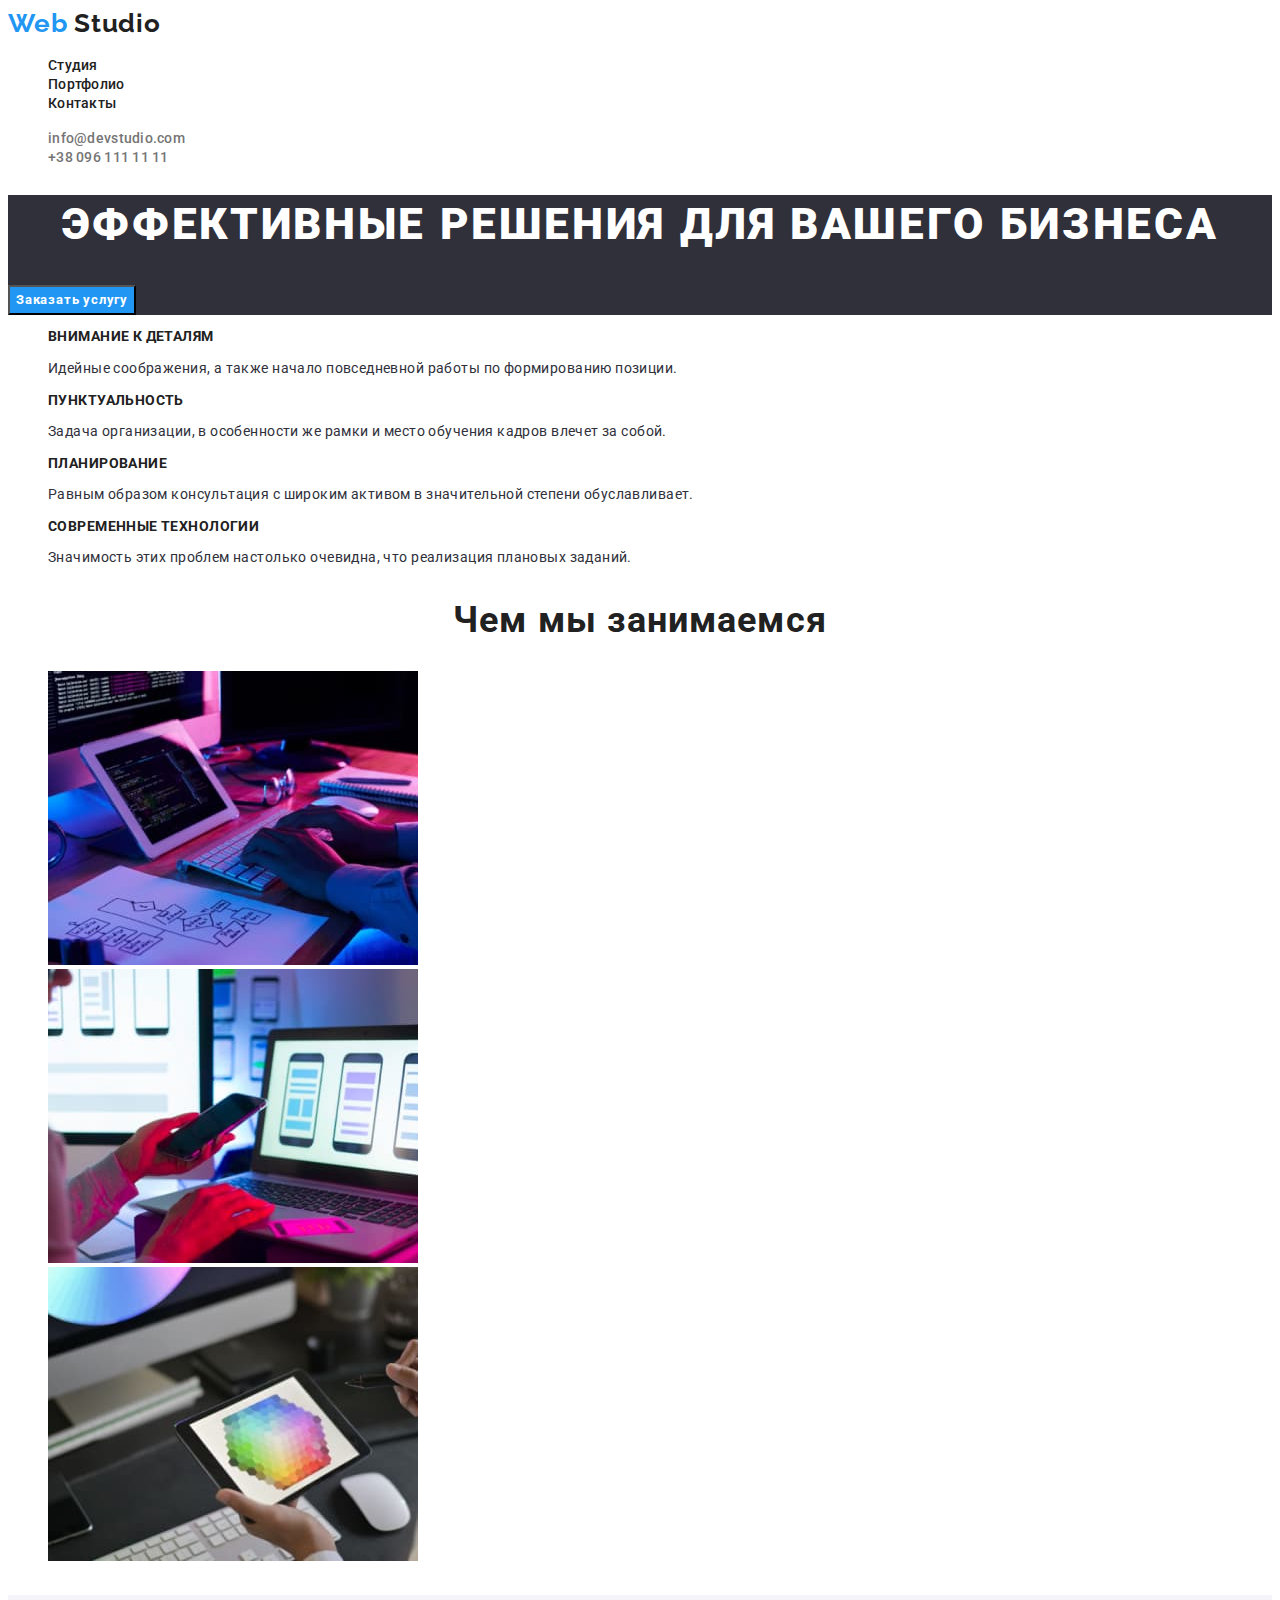
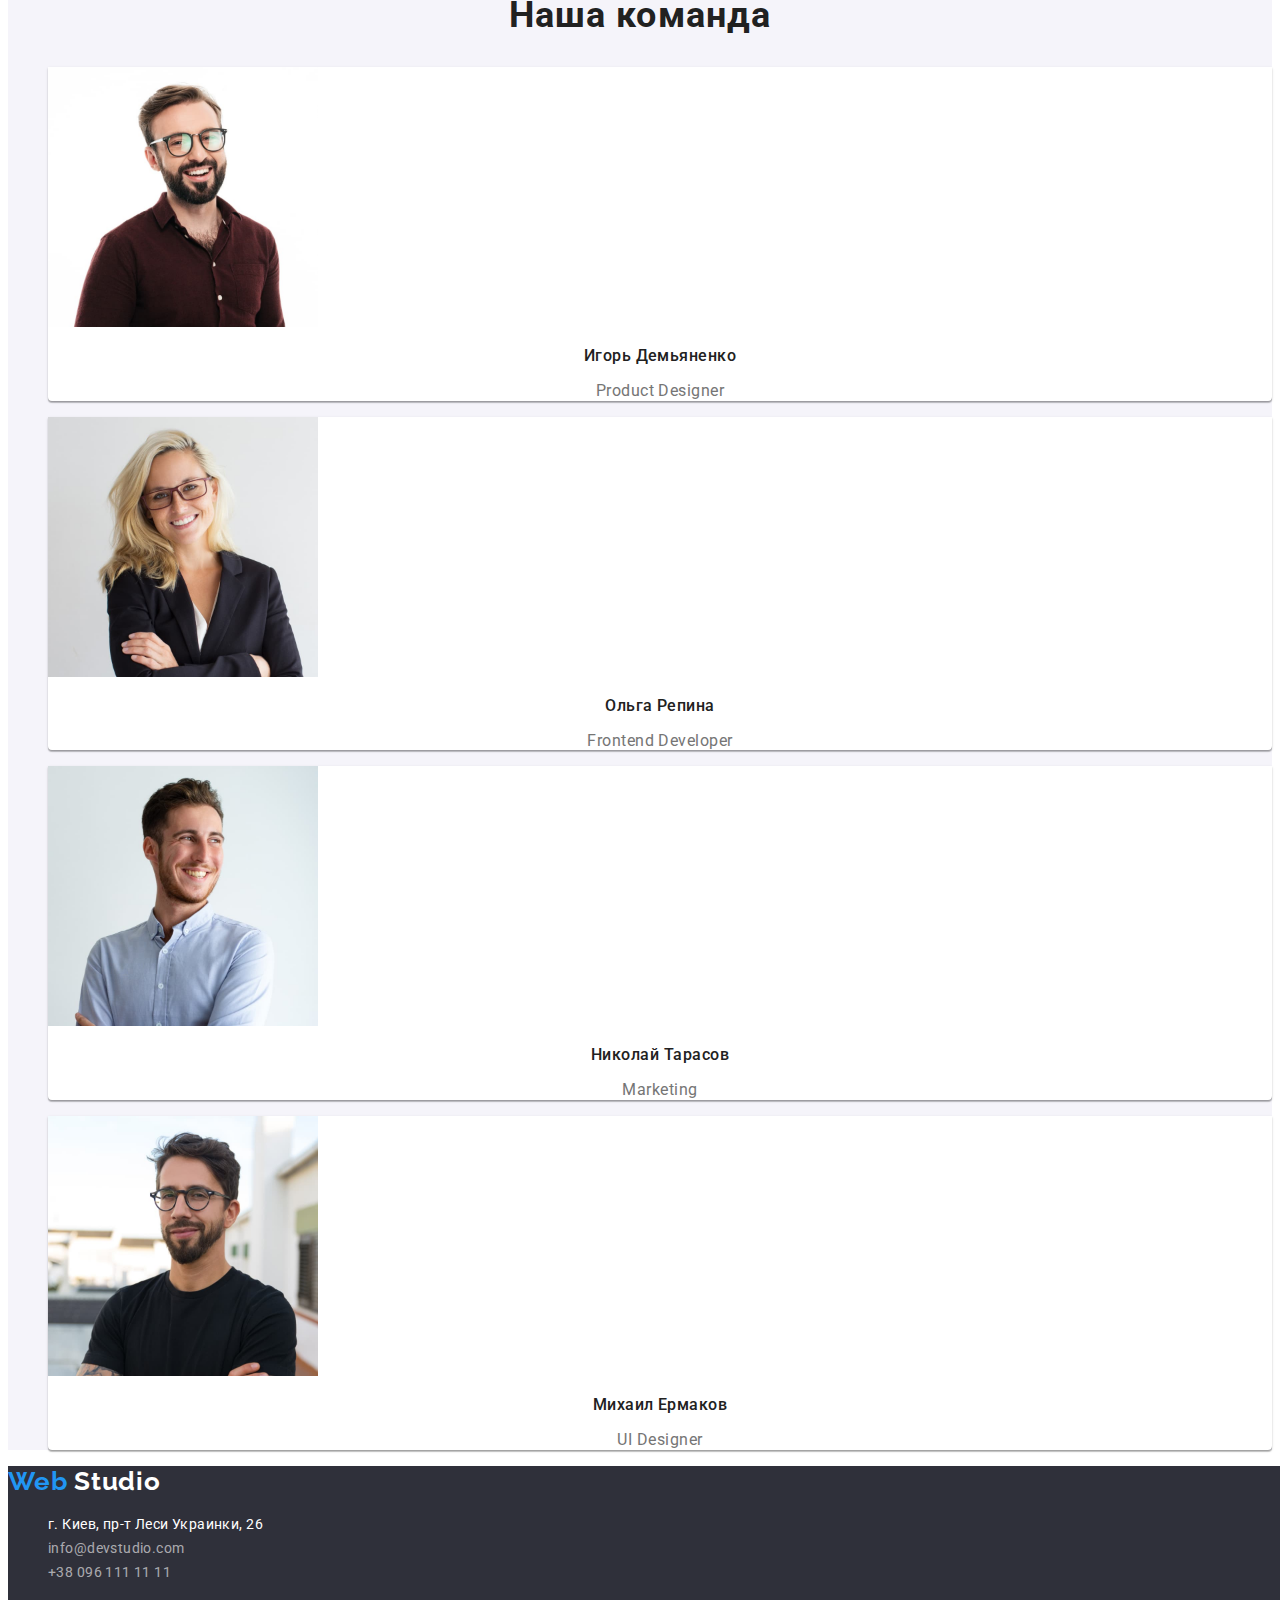
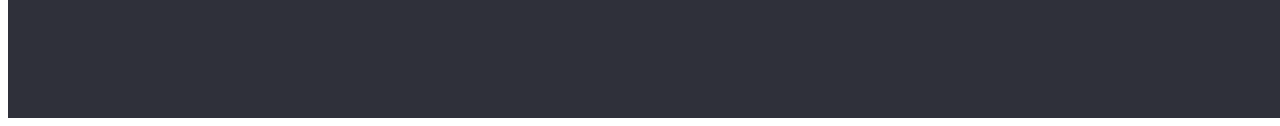
<file: index.html>
<!DOCTYPE html>
<html lang="ru">
<head>
    <meta charset="UTF-8">
    <meta http-equiv="X-UA-Compatible" content="IE=edge">
    <meta name="viewport" content="width=, initial-scale=1.0">
    <title>Студия</title>
    <link rel="preconnect" href="https://fonts.googleapis.com">
    <link rel="preconnect" href="https://fonts.gstatic.com" crossorigin>
    <link href="https://fonts.googleapis.com/css2?family=Raleway:wght@700&family=Roboto:wght@400;500;700;900&display=swap"
        rel="stylesheet">
        <link rel="stylesheet" href="./styles/styles.css">
        <link rel="preconnect" href="https://fonts.googleapis.com">
        <link rel="preconnect" href="https://fonts.gstatic.com" crossorigin>
        <link href="https://fonts.googleapis.com/css2?family=Oleo+Script:wght@700&display=swap" rel="stylesheet">
</head>
<body>
    <!-- header -->
    <header class="header">
        <a class="studio_naming" href=""> <span class="naming_first_part">Web</span> Studio</a>
        <!-- navigation -->
        <nav class="navigation">
        <ul class="links">
            <li class="item"><a class="link"
                href="./index.html">Студия</a></li>
            <li class="item"><a class="link"
                href="./portfolio.html">Портфолио</a></li>
            <li class="item"><a class="link"
                href="">Контакты</a></li>
        </ul>
        </nav>
        <!-- contacts -->
        <ul class="contact_links">
            <li><a class="link" href="mailto:info@devstudio.com">info@devstudio.com</a></li>
            <li><a class="link" href="tel:+380961111111">+38 096 111 11 11</a></li>
        </ul>
    </header>
    <main>
    <!--hero section-->
    <section class="hero">
        <h1 class="hero_title">Эффективные решения для вашего бизнеса</h1>
        <button class="btn" type="button">Заказать услугу</button>
    </section>
    <!--about section-->
    <section class="about">
        <h2 hidden>Приоритеты</h2>
<ul class="about_activity">
    <li class="activity_direction">
        <h3 class="activity_naming">Внимание к деталям</h3>
        <p class="activity_description">Идейные соображения, а также начало повседневной работы по формированию позиции.</p>
    </li>
    <li class="activity_direction">
        <h3 class="activity_naming">Пунктуальность</h3>
        <p class="activity_description">Задача организации, в особенности же рамки и место обучения кадров влечет за собой.</p>
    </li>
    <li class="activity_direction">
        <h3 class="activity_naming">Планирование</h3>
        <p class="activity_description">Равным образом консультация с широким активом в значительной степени обуславливает.</p>
    </li>
    <li class="activity_direction">
        <h3 class="activity_naming">Современные технологии</h3>
        <p class="activity_description">Значимость этих проблем настолько очевидна, что реализация плановых заданий.</p>
    </li>
</ul>
    </section>
    <!--illustration activity section-->
    <section class="illusration">
        <h2 class="illusration_naming">Чем мы занимаемся</h2>
        <ul class="illusration_pictures">
            <li class="illustration_picture"><img src="./pictures/woking-1.jpg"
                alt="работник печатает на клавиатуре"
                width="370"
                height="294"></li>
            <li class="illustration_picture"><img src="./pictures/working-2.jpg"
                alt="работник держит телефон в руке"
                width="370"
                height="294"></li>
            <li class="illustration_picture"><img src="./pictures/working-3.jpg"
                alt="работник держит планшет в руке"
                width="370"
                height="294"></li>
        </ul>
    </section>
    <!--team members section-->
    <section class="team">
        <h2 class="team_presention">Наша команда</h2>
        <ul class="team_members_inf">
            <li class="team_member">
                <img class="team_member_photo" src="./pictures/teammate-1.jpg"
                alt="Игорь Демьяненко фото"
                width="270"
                height="260">
                <h3 class="team_member_name">Игорь Демьяненко</h3>
                <p class="team_member_speciality">Product Designer</p>
            </li>
            <li class="team_member">
                <img class="team_member_photo" src="./pictures/teammate-2.jpg"
                alt="Ольга Репина фото"
                width="270"
                height="260">
                <h3 class="team_member_name">Ольга Репина</h3>
                <p class="team_member_speciality">Frontend Developer</p>
            </li>
            <li class="team_member">
                <img class="team_member_photo" src="./pictures/teammate-3.jpg"
                alt="Николай Тарасов"
                width="270"
                height="260">
                <h3 class="team_member_name">Николай Тарасов</h3>
                <p class="team_member_speciality">Marketing</p>
            </li>
            <li class="team_member">
                <img class="team_member_photo" src="./pictures/teammate-4.jpg"
                alt="Михаил Ермаков фото"
                width="270"
                height="260">
                <h3 class="team_member_name">Михаил Ермаков</h3>
                <p class="team_member_speciality">UI Designer</p>
            </li>
        </ul>
    </section>
    </main>
    <!-- footer section -->
    <footer class="footer">
        <a class="studio_naming" href=""> <span class="naming_first_part">Web</span> <span class="naming_second_part">Studio</span></a>
        <address class="footer_contacts">
            <ul>
                <li><a target="blank" class="studio_location" href="https://goo.gl/maps/rv8X6NTWvVzBSWie9">г. Киев, пр-т Леси Украинки, 26</a></li>
                <li><a class="studio_mail" href="mailto:info@devstudio.com">info@devstudio.com</a></li>
                <li><a class="studio_phone_number" href="tel:+380961111111">+38 096 111 11 11</a></li>
            </ul>
        </address>
    </footer>
</body>
</html>
</file>
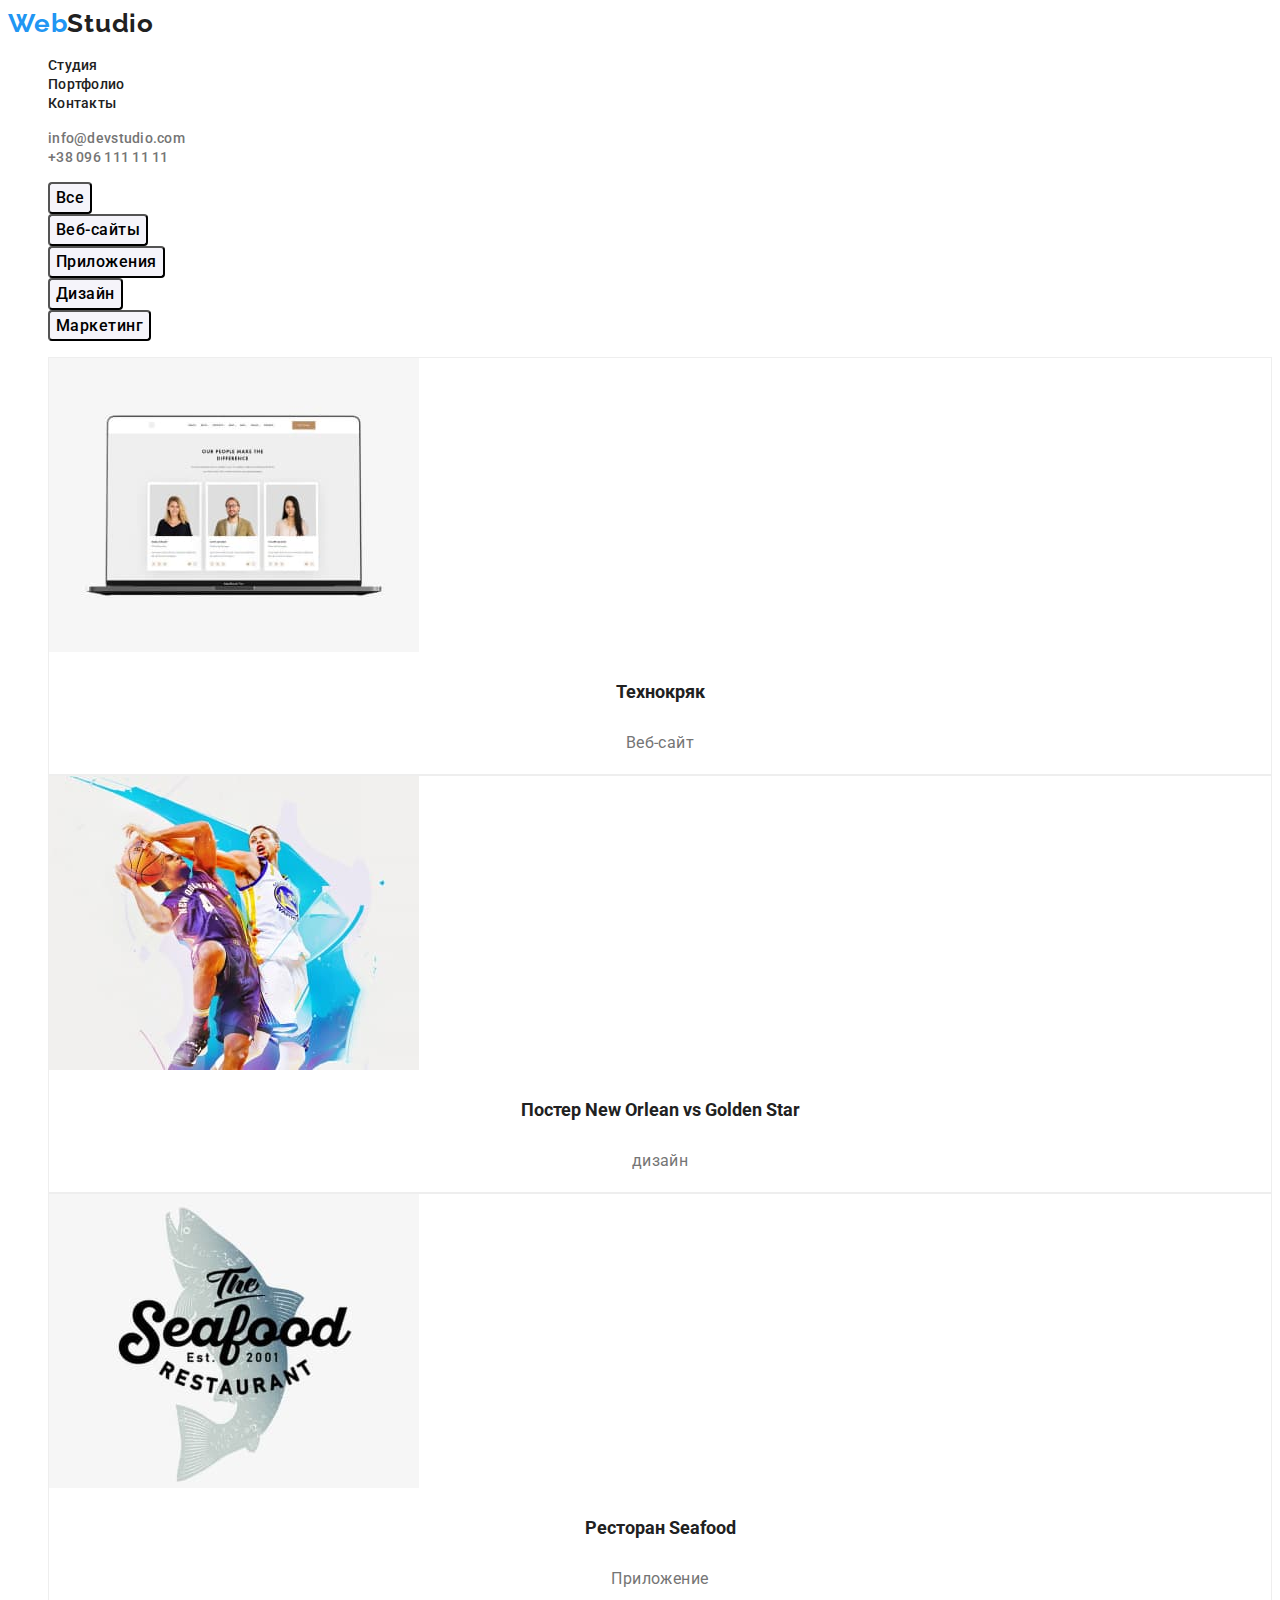
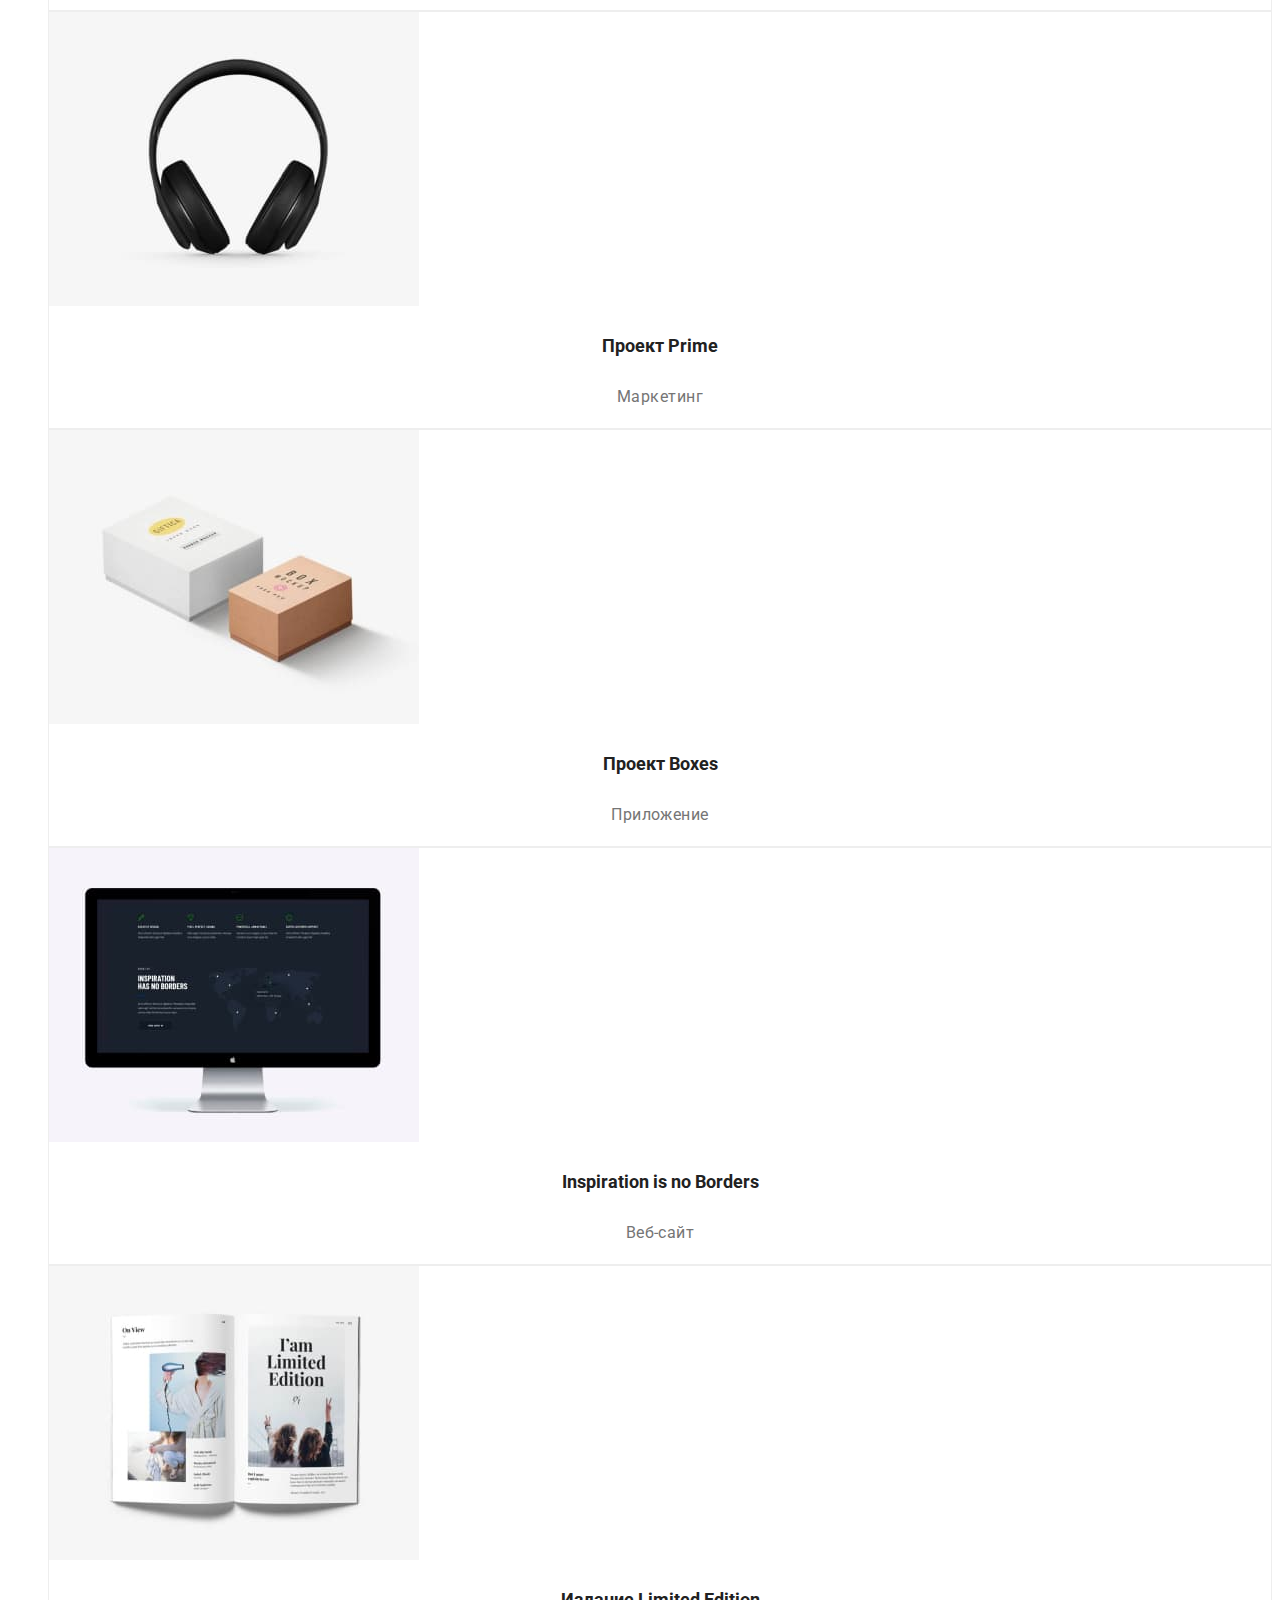
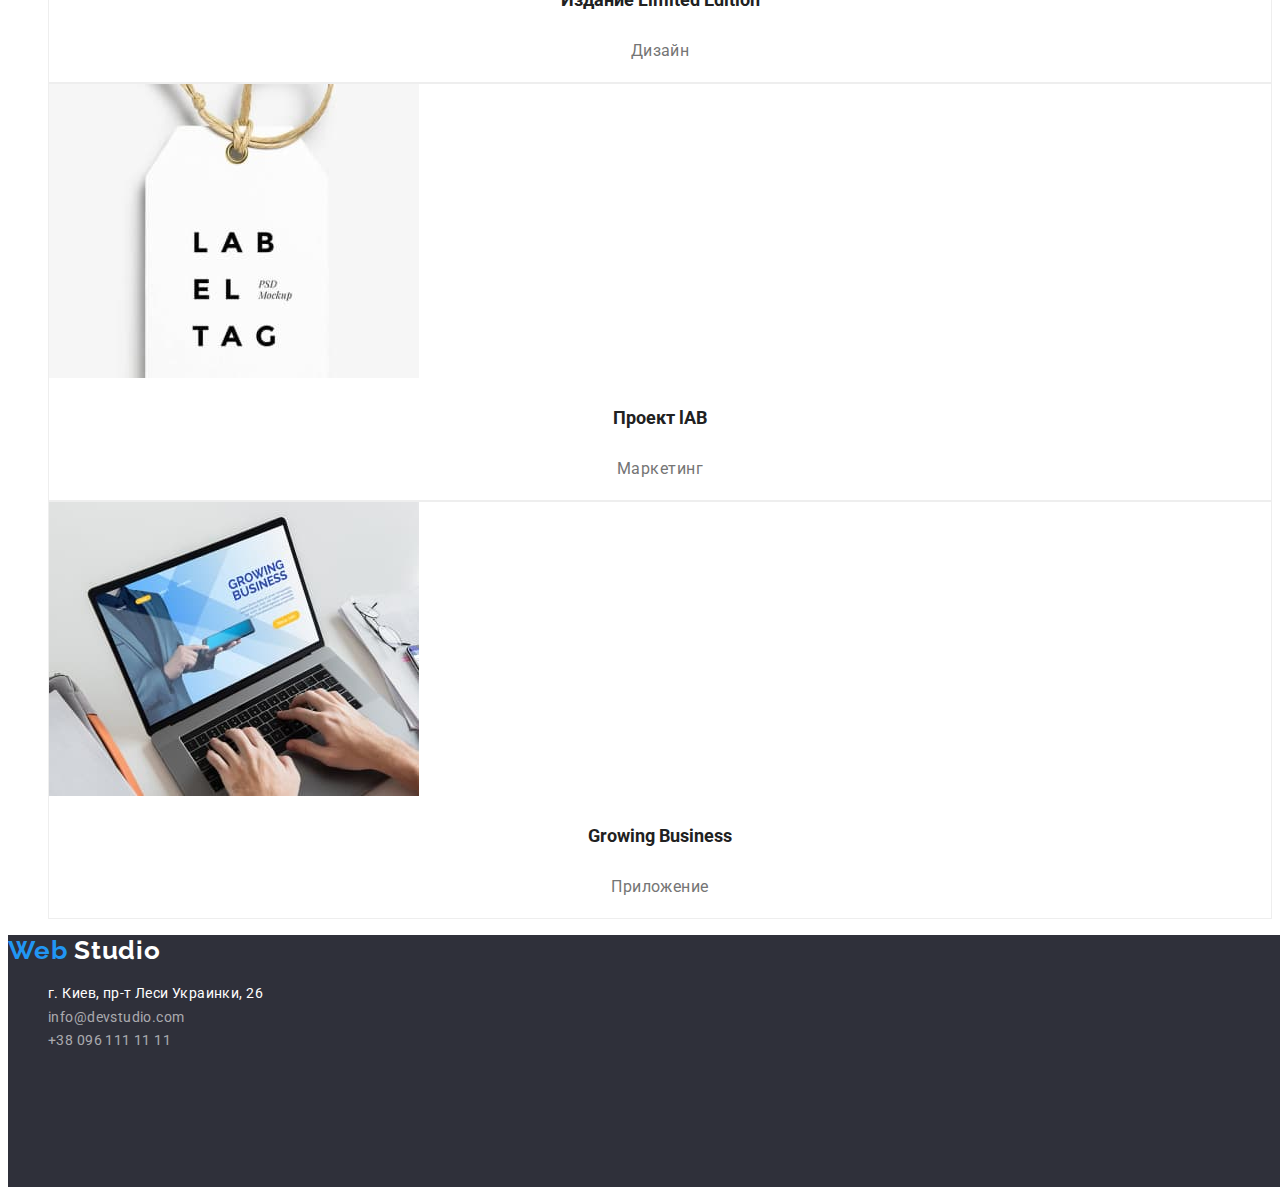
<file: portfolio.html>
<!DOCTYPE html>
<html lang="en">
<head>
    <meta charset="UTF-8">
    <meta http-equiv="X-UA-Compatible" content="IE=edge">
    <meta name="viewport" content="width=device-width, initial-scale=1.0">
    <title>Портфолио</title>
    <link rel="preconnect" href="https://fonts.googleapis.com">
    <link rel="preconnect" href="https://fonts.gstatic.com" crossorigin>
    <link href="https://fonts.googleapis.com/css2?family=Raleway:wght@700&family=Roboto:wght@400;500;700;900&display=swap"
        rel="stylesheet">
        <link rel="stylesheet" href="./styles/styles.css">
        <link rel="preconnect" href="https://fonts.googleapis.com">
        <link rel="preconnect" href="https://fonts.gstatic.com" crossorigin>
        <link href="https://fonts.googleapis.com/css2?family=Oleo+Script:wght@700&display=swap" rel="stylesheet">
</head>
<body>
    <!-- header -->
    <header class="header">
        <a class="studio_naming" href=""> <span class="naming_first_part">Web</span>Studio</a>
        <!-- navigation -->
        <nav class="navigation">
            <ul class="links">
                <li class="item"><a class="link" href="./index.html">Студия</a></li>
                <li class="item"><a class="link" href="./portfolio.html">Портфолио</a></li>
                <li class="item"><a class="link" href="">Контакты</a></li>
            </ul>
        </nav>
        <!-- contacts -->
        <ul class="contact_links">
            <li class="item"><a class="link" href="mailto:info@devstudio.com">info@devstudio.com</a></li>
            <li class="item"><a class="link" href="tel:+380961111111">+38 096 111 11 11</a></li>
        </ul>
    </header>
    <!-- projects sort buttons -->
    <main>
        <!-- sort buttons -->
        <section class="sort_buttons">
            <h2 hidden>Сортувальні кнопки</h2>
            <ul>
                <li><button class="sort_button">Все</button></li>
                <li><button class="sort_button">Веб-сайты</button></li>
                <li><button class="sort_button">Приложения</button></li>
                <li><button class="sort_button">Дизайн</button></li>
                <li><button class="sort_button">Маркетинг</button></li>
            </ul>
        </section>
        <!-- projects -->
        <section>
        <ul class="studio_projects">
            <li class="studio_project">
                <img class="project_photo" src="./pictures/laptop.jpg" alt="ноутбук із скріншотом сайту">
                <h3 class="project_naming">Технокряк</h3>
                <p class="project_direction">Веб-сайт</p>
            </li>
            <li class="studio_project">
                <img class="project_photo" src="./pictures/basketball.jpg" alt="два гравця грають у баскетбол">
                <h3 class="project_naming">Постер New Orlean vs Golden Star</h3>
                <p class="project_direction">дизайн</p>
            </li>
            <li class="studio_project">
                <img class="project_photo" src="./pictures/restorant_logo.jpg" alt="логотип ресторану seafood">
                <h3 class="project_naming">Ресторан Seafood</h3>
                <p class="project_direction">Приложение</p>
            </li>
            <li class="studio_project">
                <img class="project_photo" src="./pictures/headphones.jpg" alt="фото навушників">
                <h3 class="project_naming">Проект Prime</h3>
                <p class="project_direction">Маркетинг</p>
            </li>
            <li class="studio_project">
                <img class="project_photo" src="./pictures/boxes.jpg" alt="фото двох коробок">
                <h3 class="project_naming">Проект Boxes</h3>
                <p class="project_direction">Приложение</p>
            </li>
            <li class="studio_project">
                <img class="project_photo" src="./pictures/imac.jpg" alt="фото компютера">
                <h3 class="project_naming">Inspiration is no Borders</h3>
                <p class="project_direction">Веб-сайт</p>
            </li>
            <li class="studio_project">
                <img class="project_photo" src="./pictures/book.jpg" alt="книга">
                <h3 class="project_naming">Издание Limited Edition</h3>
                <p class="project_direction">Дизайн</p>
            </li>
            <li class="studio_project">
                <img class="project_photo" src="./pictures/birka.jpg" alt="ярлик">
                <h3 class="project_naming">Проект lAB</h3>
                <p class="project_direction">Маркетинг</p>
            </li>
            <li class="studio_project">
                <img class="project_photo" src="./pictures/printing.jpg" alt="руки на клавіатурі">
                <h3 class="project_naming">Growing Business</h3>
                <p class="project_direction">Приложение</p>
            </li>
        </ul>
        </section>
    </main>
    <!-- footer section -->
    <footer class="footer">
        <a class="studio_naming" href=""> <span class="naming_first_part">Web</span> <span class="naming_second_part">Studio</span></a>
        <address class="footer_contacts">
            <ul>
                <li><a target="blank" class="studio_location" href="https://goo.gl/maps/rv8X6NTWvVzBSWie9">г. Киев, пр-т Леси Украинки, 26</a></li>
                <li><a class="studio_mail" href="mailto:info@devstudio.com">info@devstudio.com</a></li>
                <li><a class="studio_phone_number" href="tel:+380961111111">+38 096 111 11 11</a></li>
            </ul>
        </address>
    </footer>
</body>
</html>
</file>
<file: styles/styles.css>
:root{
    /* colous */
    --action_color:#2196F3;
    --accent_color:#2196F3;
    --main_color:#212121;
    --second_color:#2F303A;
    --back_color:#ffffff;
    --subtextual_color:#757575;


    /* shadows */
    --team_section_shadows:0px 1px 3px rgba(0, 0, 0, 0.12),
    0px 1px 1px rgba(0, 0, 0, 0.14),
    0px 2px 1px rgba(0, 0, 0, 0.2);

    /* fonts */
    --main_font:'Roboto', 'sans serif';
    --second_font:'Raleway'

}
body{
    font-family: var(--main_font);
    color: var(--main_color);
    font-style: normal;
}

li{
    list-style-type:none;
}

.header{
    background-color: var(--back_color);
}
.studio_naming{
    font-family:var(--second_font);
    font-weight: 700;
    font-size: 26px;
    line-height: 1.19;
    letter-spacing: 0.03em;
    text-decoration:none;
    color: inherit;
}
.naming_first_part{
    color:var(--accent_color);
   
}
.link{
font-weight: 500;
font-size: 14px;
line-height: 0.8;
letter-spacing: 0.02em;
color: inherit;
}


.contact_links .link{
    color:var(--subtextual_color);
    font-weight: 500;
    font-size: 14px;
    line-height: 0.8;
    letter-spacing: 0.02em;
}
.link:hover, .link:focus{
    color: var(--action_color);
}
.link{
    text-decoration:none;
  
}
.hero{
    background-color:var(--second_color);
    left: 0px;
    top: 80px;
}
.hero h1{
font-weight: 900;
font-size: 44px;
line-height: 1.36;
text-align: center;
letter-spacing: 0.06em;
text-transform: uppercase;
color: var(--back_color);
}
.btn{
    background-color:var(--action_color);
    color: var(--back_color);
    font-weight: 700;
    line-height: 1.86;
    letter-spacing: 0.06em;
    cursor: pointer;
    font-family: inherit;
}
.activity_naming{
    font-weight: 700;
    font-size: 14px;
    line-height: 0.8;
    letter-spacing: 0.03em;
    text-transform: uppercase;
}
.activity_description{
    color: var(--second_color);
    font-size: 14px;
    line-height: 1.71;
    letter-spacing: 0.03em;
}
.illusration_naming{
    font-weight: 700;
    font-size: 36px;
    line-height: 1.16;
    text-align: center;
    letter-spacing: 0.03em;
}
.team{
    left: 0px;
    top: 1449px;
    background: #F5F4FA;
}
.team_presention{
    font-weight: 700;
    font-size: 36px;
    line-height: 1.16;
    text-align: center;
    letter-spacing: 0.03em;
}
.team_member{
    background-color: var(--back_color);
    box-shadow: var(--team_section_shadows);
    border-radius: 0px 0px 4px 4px;
}
.team_member_name{
    font-weight: 500;
    font-size: 16px;
    line-height: 1.18;
    text-align: center;
    letter-spacing: 0.03em;
}
.team_member_speciality{
    line-height: 1.18;
    text-align: center;
    letter-spacing: 0.03em;
    color: var(--subtextual_color);
}
.footer{
    background-color:var(--second_color);
    width: 1600px;
    height: 252px;
    left: 0px;
    bottom: 0px;
}
address a{
    text-decoration: none;
    font-size: 14px;
    line-height: 1.71;
    letter-spacing: 0.03em;
    font-style: normal;
}
.studio_location{
    color: var(--back_color);
}
.studio_mail,.studio_phone_number{
    color: rgba(255, 255, 255, 0.6);
}
.sort_button{
    background-color:#F5F4FA;
    border-radius: 4px;
    font-weight: 500;
    font-size: 16px;
    font-family: inherit;
    line-height: 1.62;
    letter-spacing: 0.03em;
    cursor: pointer
}
.sort_button:hover, .sort_button:focus{
    background-color: var(--action_color);
    color:var(--back_color);
}
.studio_project{
    background: var(--back_color);
    border: 1px solid #EEEEEE;
    box-sizing: border-box;
}
.project_naming{
    font-weight: 700;
    font-size: 18px;
    line-height: 2;
    text-align: center;
}
.project_direction{
    font-size: 16px;
    line-height: 1.87;
    letter-spacing: 0.03em;
    color: #757575;
    text-align: center;
}
.naming_second_part{
    color: var(--back_color);
}
</file>
